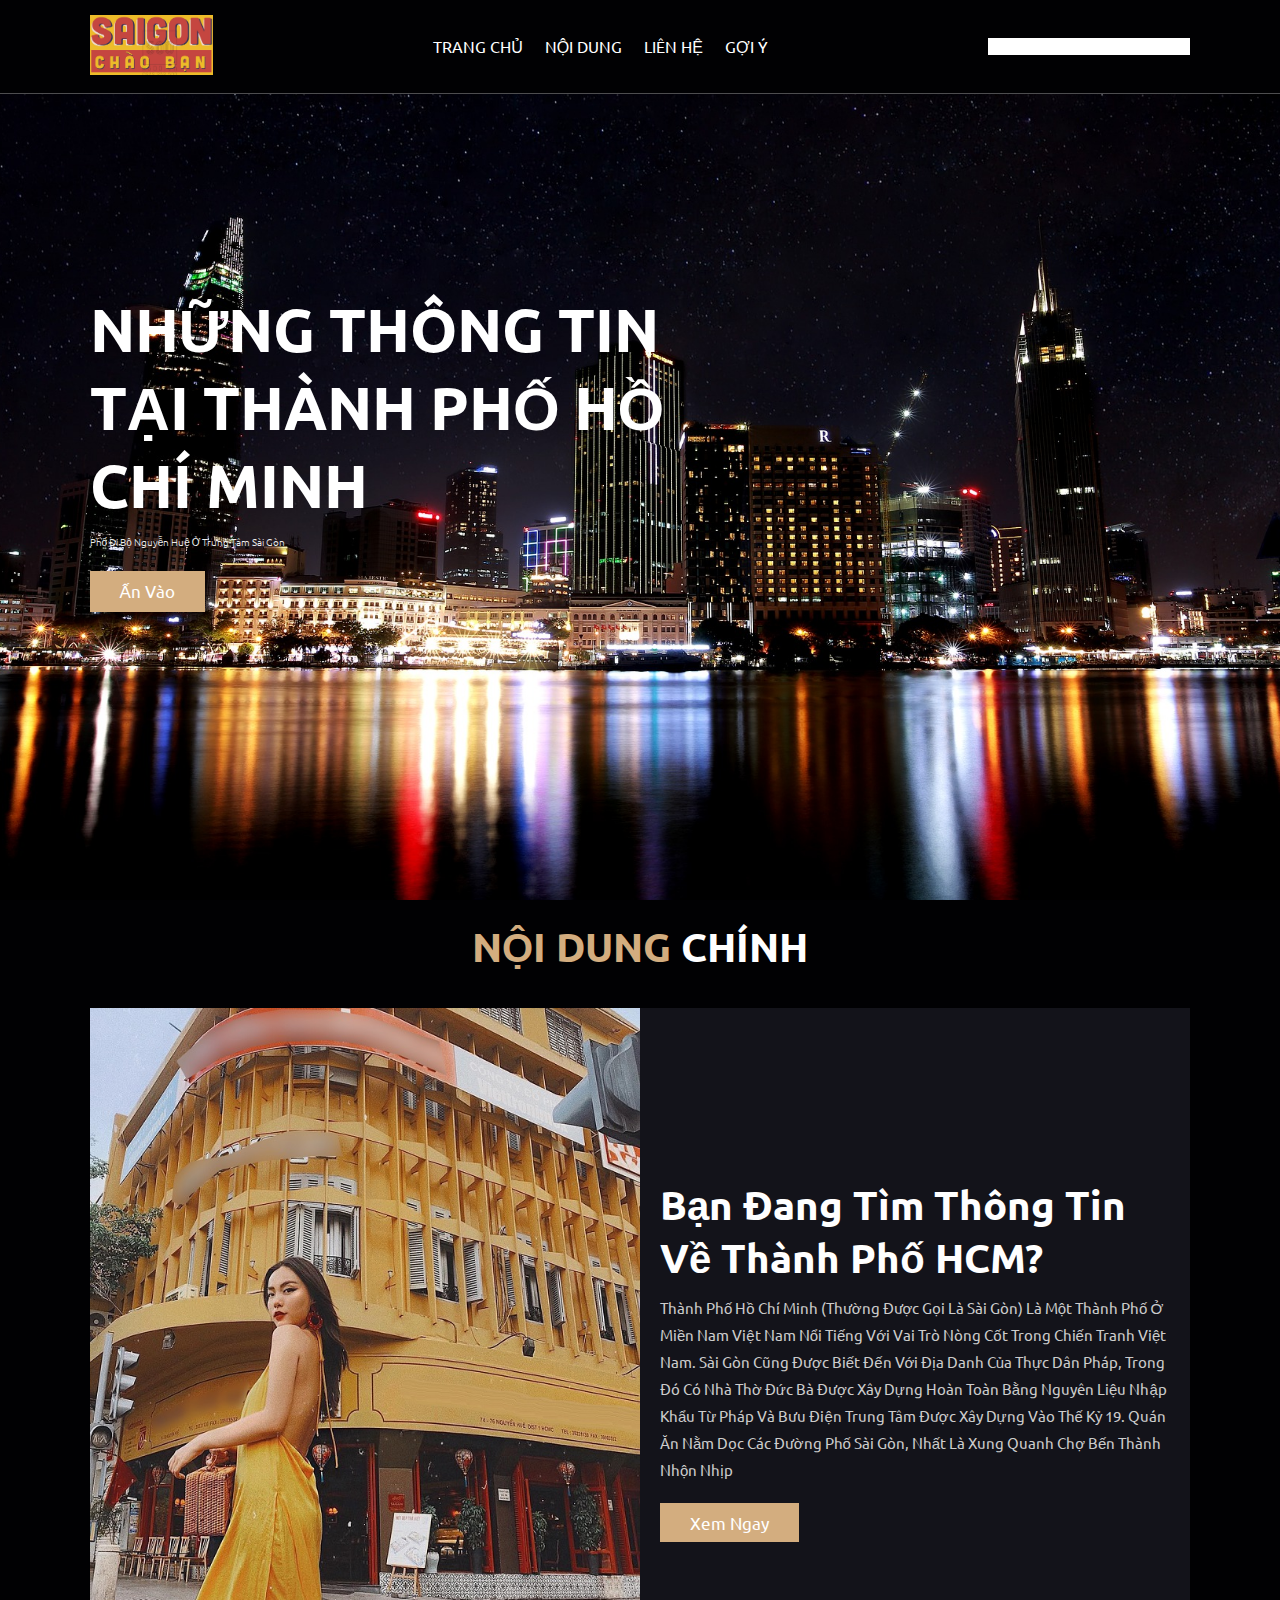
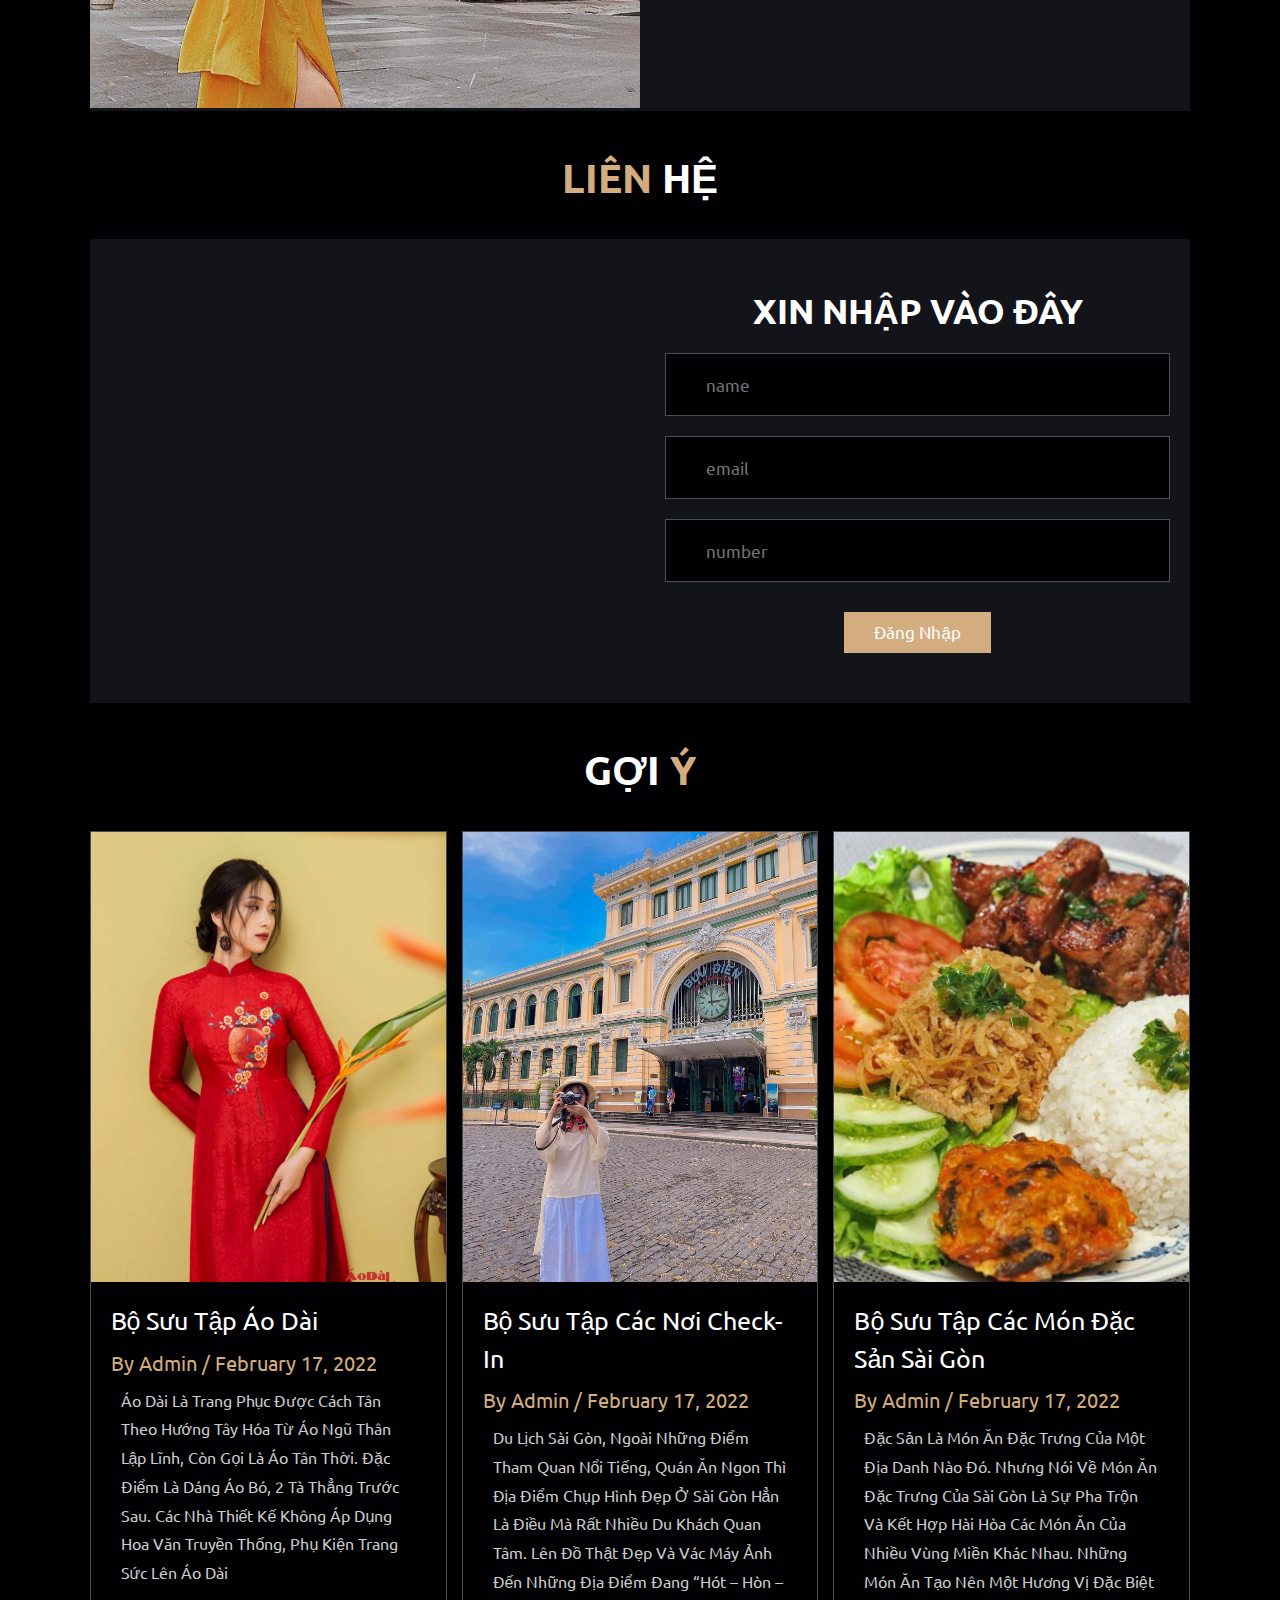
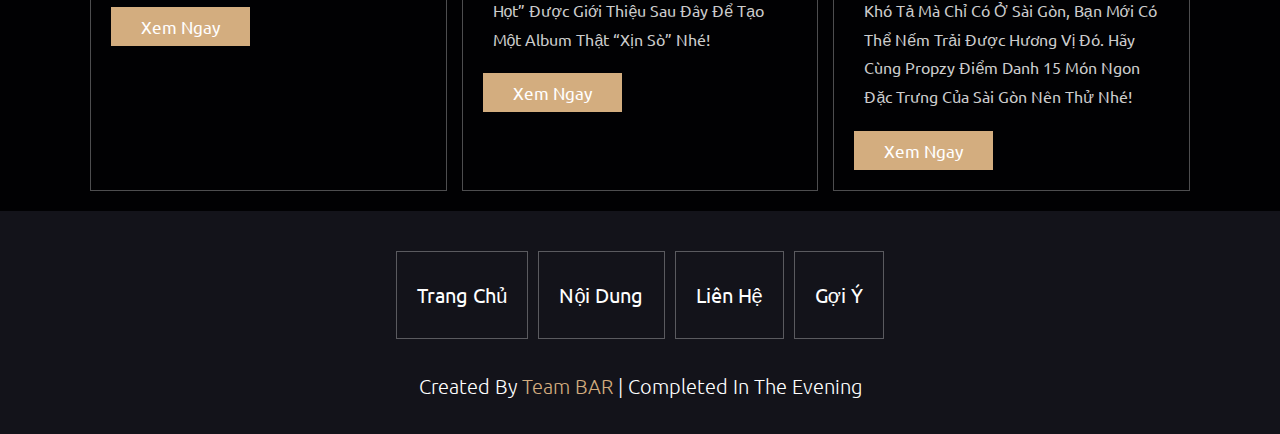
<file: index.html>
<!DOCTYPE html>
<html lang="en">
<head>
    <meta charset="UTF-8">
    <meta http-equiv="X-UA-Compatible" content="IE=edge">
    <meta name="viewport" content="width=device-width, initial-scale=1.0">
    <title>SaigonXua</title>
    <link rel="stylesheet" href="1.css">
    
</head>
<body>
    <header class="header">

        <a href="#" class="logo">
            <img src="image/7ecfbc60eba027fe7eb1 (3).jpg" alt="">
        </a>
        <nav class="navbar">
            <a href="#trangchu"> TRANG CHỦ</a>
            <a href="#noidung">NỘI DUNG</a>
            <a href="#lienhe">LIÊN HỆ</a>
            <a href="#goiy">GỢI Ý</a>
            
        </nav>
        
        <div class="search-fonm">
            <input type="search" id="search-box" planceholder="tim kiem....">
            <label></label>
        </div>
 
    </header>

    <section class="trangchu" id="trangchu">
        <div class="content">
            <h3>những thông tin tại thành phố hồ chí minh</h3>
            <p>Phố đi bộ Nguyễn Huệ ở trung tâm Sài Gòn  </p>
            <a href="#" class="Box">Ấn vào </a>
        </div>
    </section>
    <section class="noidung" id="noidung">
        <h1 class="heading"><span>Nội dung</span> chính</h1>
        <div class="row">
            <div class="image">
                <img src="image/pho-di-bo-Nguyen-Hue-o-dau-hinh-anh16_1624693079.jpg" alt="">
            </div>
            <div class="content">
                <h3>Bạn đang tìm thông tin về thành phố HCM?</h3>
                <p>Thành phố Hồ Chí Minh (thường được gọi là Sài Gòn) là một thành phố ở miền nam Việt Nam nổi tiếng với vai trò nòng cốt trong chiến tranh Việt Nam. Sài Gòn cũng được biết đến với địa danh của thực dân Pháp, trong đó có Nhà thờ Đức Bà được xây dựng hoàn toàn bằng nguyên liệu nhập khẩu từ Pháp và Bưu điện trung tâm được xây dựng vào thế kỷ 19. Quán ăn nằm dọc các đường phố Sài Gòn, nhất là xung quanh chợ Bến Thành nhộn nhịp</p>
                <a href="pages/thongtinsaigon.html" class="Box">Xem Ngay</a>
            </div>
        </div>
        
    </section>
    <section class="lienhe" id="lienhe">
        <h1 class="heading"><span>Liên</span> hệ</h1>
        <div class="row">
            <iframe class="vitri" src="https://www.google.com/maps/embed?pb=!1m14!1m8!1m3!1d2006905.006167188!2d106.695228!3d10.754792!3m2!1i1024!2i768!4f13.1!3m3!1m2!1s0x317529292e8d3dd1%3A0xf15f5aad773c112b!2zSOG7kyBDaMOtIE1pbmgsIFRow6BuaCBwaOG7kSBI4buTIENow60gTWluaCwgVmnhu4d0IE5hbQ!5e0!3m2!1svi!2sus!4v1645042481847!5m2!1svi!2sus"  allowfullscreen="" loading="lazy"></iframe>
            <form action="">
                <h3> Xin nhập vào đây </h3>
                <div class="inputbox">
                    <span></span>
                    <input type="text" placeholder="name">

                </div>
                <div class="inputbox">
                    <span></span>
                    <input type="email" placeholder="email">
                    
                </div>
                <div class="inputbox">
                    <span><ion-icon name="call-outline"></ion-icon></span>
                    <input type="number" placeholder="number">
                    
                </div>
                <input type="submit" value="Đăng nhập" class="Box">
            </form>
        
        </div>
    </section>
    <section class="goiy" id="goiy">
        <h1 class="heading">Gợi<span> Ý</span></h1>
        <div class="box-container">
            <div class="box">
                <div class="image">
                    <img src="image/ao-dai-truyen-thong-mau-do1-scaled.jpg" alt="">
                </div>
                <div class="content">
                    <a href="#" class="title">Bộ sưu tập áo dài </a>
                    <span>by admin / February 17, 2022 </span>
                    <p>Áo dài là trang phục được cách tân theo hướng tây hóa từ áo ngũ thân lập lĩnh, còn gọi là áo tân thời. Đặc điểm là dáng áo bó, 2 tà thẳng trước sau. Các nhà thiết kế không áp dụng hoa văn truyền thống, phụ kiện trang sức lên Áo dài                                                                                                                              </p>
                    <a href="pages/aodai.html" class="Box">xem ngay</a>
                </div>
            </div>
            <div class="box">
                <div class="image">
                    <img src="/image/dia-diem-chup-hinh-dep-o-sai-gon-1_1630233834.jpg" alt="">
                </div>
                <div class="content">
                    <a href="#" class="title">Bộ sưu tập các nơi check-in </a>
                    <span>by admin / February 17, 2022 </span>
                    <p>Du lịch Sài Gòn, ngoài những điểm tham quan nổi tiếng, quán ăn ngon thì địa điểm chụp hình đẹp ở Sài Gòn hẳn là điều mà rất nhiều du khách quan tâm. Lên đồ thật đẹp và vác máy ảnh đến những địa điểm đang “hót – hòn – họt” được giới thiệu sau đây để tạo một album thật “xịn sò” nhé!                                                                            </p>
                    <a href="pages/checkin.html" class="Box">xem ngay</a>
                </div>
            </div>
            <div class="box">
                <div class="image">
                    <img src="/image/15-mon-an-ngon-noi-tieng-dac-trung-cua-sai-gon.jpg" alt="">
                </div>
                <div class="content">
                    <a href="#" class="title">Bộ sưu tập các món đặc sản sài gòn </a>
                    <span>by admin / February 17, 2022 </span>
                    <p>Đặc sản là món ăn đặc trưng của một địa danh nào đó. Nhưng nói về món ăn đặc trưng của Sài Gòn là sự pha trộn và kết hợp hài hòa các món ăn của nhiều vùng miền khác nhau. Những món ăn tạo nên một hương vị đặc biệt khó tả mà chỉ có ở Sài Gòn, bạn mới có thể nếm trải được hương vị đó. Hãy cùng Propzy điểm danh 15 món ngon đặc trưng của Sài Gòn nên thử nhé!</p>
                    <a href="pages/dacsan.html" class="Box">xem ngay</a>
                </div>
            </div>
        </div>
    </section>
    <section class="footer">
        
        <div class="links">
            <a href="#">trang chủ</a>
            <a href="#">nội dung</a>
            <a href="#">Liên hệ</a>
            <a href="#">gợi ý</a>
        </div>
        <div class="credit">created by <span>Team BAR </span>| completed in the evening </div>
    </section>
</body>
</html>
</file>
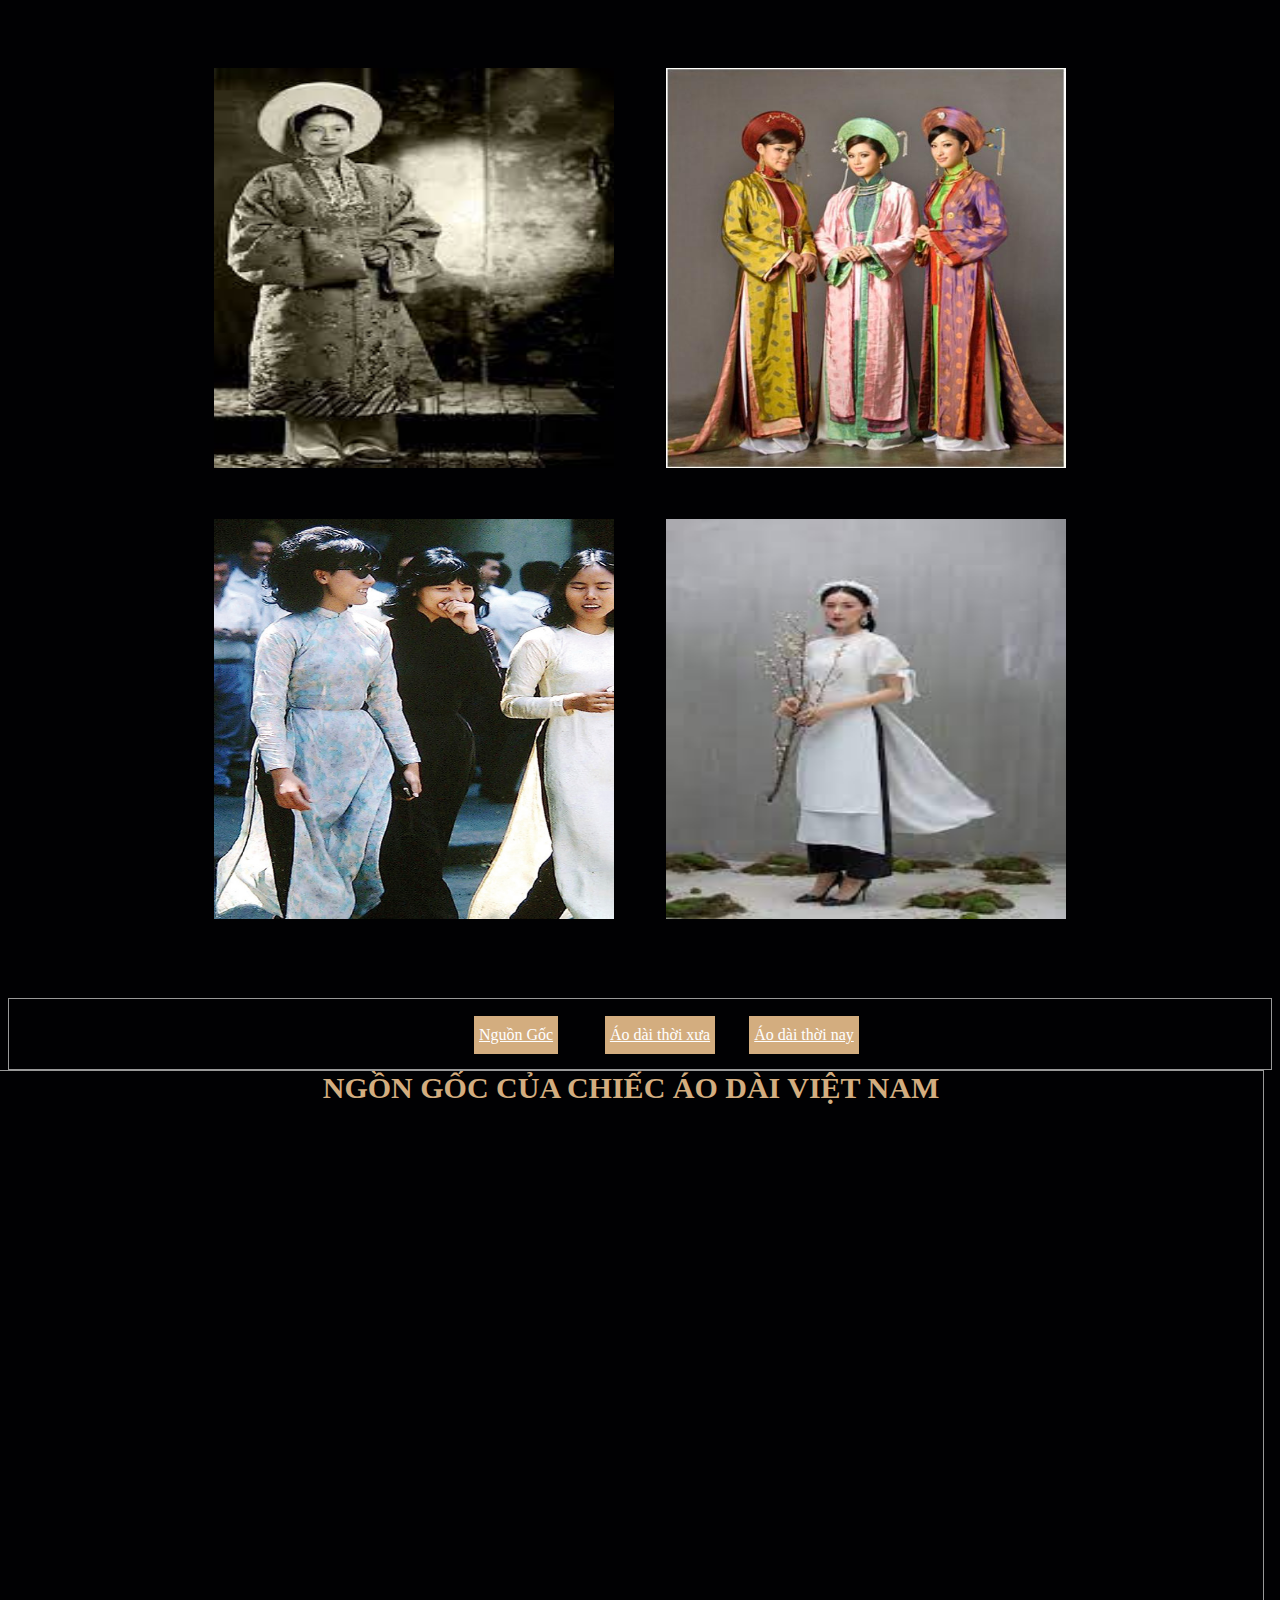
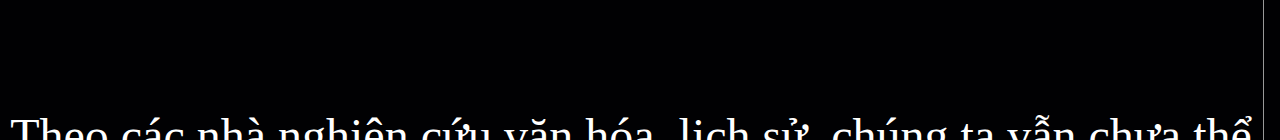
<file: pages/aodai.html>
<!DOCTYPE html>
<html lang="en">
<head>
    <meta charset="UTF-8">
    <meta http-equiv="X-UA-Compatible" content="IE=edge">
    <meta name="viewport" content="width=device-width, initial-scale=1.0">
    <title>Áo Dài Việt</title>
    <link rel="stylesheet" href="Css/styleaodai.css">
</head>
<body>
    <p align="center">
        <img src="/image/aodai1.jpg" alt="">
        <img src="/image/Ao dai 20.jpg" alt="">
        <img src="/image/1-ao-dai-raglan.jpg" alt="">
        <img src="/image/aodai4.jpg" alt="">
    </p>
    <nav class="nd" align="center">
        <ul>
            <li><a href="#nguongoc" class="Box">Nguồn Gốc</a></li>
            <li><a href="#aodaixua" class="Box">Áo dài thời xưa</a></li>
            <li><a href="#nay" class="Box">Áo dài thời nay</a></li>
            
        </ul>
    </nav>
    <div class="box-scroll">
    <aside class="boxtrai">
        <section id="nguongoc" class="nd1">
            <b>NGỒN GỐC CỦA CHIẾC ÁO DÀI VIỆT NAM</b>
            <p></p>
            <iframe width="700" height="500" src="https://www.youtube.com/embed/-4RpW-HKgRk" title="YouTube video player" frameborder="0" allow="accelerometer; autoplay; clipboard-write; encrypted-media; gyroscope; picture-in-picture" allowfullscreen></iframe>
            <p>Theo các nhà nghiên cứu văn hóa, lịch sử, chúng ta vẫn chưa thể xác định được chính xác nơi bắt nguồn của tà áo dài, nhưng xét theo bối cảnh lịch sử áo dài Việt Nam có thể đã xuất hiện từ giai đoạn 38-42 sau công nguyên. Hai vị tướng tài giỏi, dũng cảm là Hai Bà Trưng chính là những người đầu tiên khoác lên mình trang phục này.

                Sau đó trải qua quá trình dài thay đổi và phát triển áo dài mới dần tạo được chiếc áo dài mang đậm dấu ấn văn hóa của người Việt Nam như hiện nay</p>
               
             <P> </P>
             <hr>
        </section>
        <section id="aodaixua" class="nd1">
            <b>ÁO DÀI THỜI XƯA</b>
            <P></P>
            <p align="center">
                <img src="/image/XUA1.jpg" alt="">
                <img src="/image/XUA2.jpg" alt="">
                <img src="/image/2-ao-dai-tu-Lemur.jpg" alt="">
                <img src="/image/tải xuống.jpg" alt="">
            </p>
            <p>Áo dài phụ nữ Việt Nam trong suốt thế kỉ XX đến nay đã có những biến đổi mạnh mẽ với 3 cuộc cách tân lớn vào những năm 30, 60-70 và 90 của thế kỷ XX. Từ cuộc cách tân áo dài đầu tiên diễn ra trong bối cảnh quan niệm thẩm mỹ về vẻ đẹp của phụ nữ bắt đầu thay đổi, do sự tiếp xúc giữa văn hóa cổ truyền Việt Nam và văn hóa phương Tây. Những cải cách kiểu dáng áo dài phụ nữ tiêu biểu phải kể đến áo dài Le Mur của họa sĩ Cát Tường năm 1933 và áo dài Lê Phổ của họa sĩ Lê Phổ năm 1934. Từ đây, trải qua bao lần cách tân cách điệu, áo dài đã tìm được hình hài chuẩn mực của mình. </p>
                
        </section>
        <p></p>
        <hr>
        <section id="nay" class="nd1">
            <B>AÓ DÀI NGÀY NAY</B>
            <p align="center">
                <img src="/image/NAY1.jpg" alt="">
                <img src="/image/NAY2.jpg" alt="">
                <img src="/image/NAY3.jpg" alt="">
                <img src="/image/NAY4.jpg" alt="">
            <P></P>
                <P>Nhiều năm trở lại đây, áo dài cũng có nhiều “cách tân”, thay đổi cho phù hợp với nhịp sống hiện đại. Áo dài được cách tân với những kiểu dáng dễ mặc hơn, tiện lợi hơn cho phái đẹp: Không cổ, cổ thuyền, cổ tròn đang trở nên dần thịnh hành hơn. Ngoài ra còn có áo dài không tay, áo dài tay ngắn, tay lỡ… Thậm chí, nhờ những cách tân gọn gàng và sự bắt mắt, người Việt quay trở lại với chiếc áo dài vốn có của mình trong cuộc sống thường nhật sau một thời gian dài chỉ sử dụng vào các dịp lễ nghi đặc biệt. 

                    Nếu khoảng 10 năm trước, những bộ áo dài cách tân chỉ xuất hiện trong những sự kiện thời trang như: Sàn catwalk của những tuần lễ thời trang trong bộ sưu tập của nhà thiết kế Minh Hạnh, Sĩ Hoàng, Thủy Nguyễn, Hà Linh Thư…, thì đến năm 2016, sự xuất hiện của nhiều ngôi sao trong những bộ sưu tập áo dài vô cùng ấn tượng đã tạo nên cơn sốt áo dài cách tân cho mùa Tết của năm 2017. Điều này khiến nhiều người hâm mộ mong muốn có được cho riêng mình chiếc áo dài đó. </P>
                        
                </section>
                <p></p>
                <hr>
                
                
                
        </aside>
    </div>
</body>
</html>
</file>
<file: 1.css>
@import url('https://fonts.googleapis.com/css2?family=Ubuntu:wght@500&display=swap');


*{
    font-family: 'Ubuntu', sans-serif;  
    margin: 0; padding: 0;
    box-sizing: border-box;
    outline: none;border: none;
    text-decoration: none;
    text-transform: capitalize;
    transition: 0.2s linear ;
}
html{
    font-size: 62.5%;
    overflow-x: hidden;
    scroll-padding-top: 9rem;
    scroll-behavior: smooth;

}

body{
    background: #010103
}
section{
    padding:2rem 7%;
}

.header{
    background:#010103;
    display: flex;
    align-items: center;
    justify-content: space-between;
    padding: 1.5rem 7%;
    border-bottom: .1rem solid rgba(255,255,255,.3);
    position: fixed;
    top:0;left: 0;right: 0;
    z-index: 1000;
}
.header .logo img{
    height: 6rem;

}
.header .navbar a{
    margin: 0 1rem;
    font-size: 1.6rem;
    color: #fff;

}
.header .navbar a:hover{
    color:#d3ad7f;
    border-bottom: .1rem solid #d3ad7f;
    padding-bottom: .5rem;
}
.header .icon ion-icon{
    color: #fff;
    cursor: pointer;
    font-size: 2.5rem;
    margin-left: 1rem;
}

.hearder .search-form{
    position: absolute;
    top: 115%; right: 7%;
    background: #fff;
    width: 50rem;
    height: 10rem;
    display: flex;
    align-items: center;
    transform:scaleY(0) ;
    transform-origin:top ;
}
.hearder .search-form input{
    height: 40px;
    width: 275px;
    font-size: 1.6rem;
    color: #13131a;
    padding: 1rem;
    text-transform: none;
    
}
.hearder .search-form label{
    cursor: pointer;
    font-size: 5rem;
    margin-right: 1.5rem;
    color: #13131a;

}
.hearder .search-form lable:hover{
    color:#d3ad7f;
}

.Box{
    margin-top: 1rem;
    display: inline-block;
    padding: .9rem 3rem;
    font-size: 1.7rem;
    color: #fff;
    background:#d3ad7f;
    cursor: pointer;

}
.Box:hover{
    letter-spacing: .2rem;
}
.trangchu{
    min-height: 100vh;
    display: flex;
    align-items: center;
    background: url(image/scenery-ga5de7e4bb_1920.jpg) no-repeat;
    background-size: cover;
    background-position: center;
}
.trangchu .content{
    max-width: 60rem;
}
.trangchu .content h3{
    font-size: 6rem;
    text-transform: uppercase;
    color: #fff;
}
.trangchu .content p{
    font-size: 1rem;
    font-weight: lighter;
    line-height: 1.8;
    padding: 1rem 0;
    color: #eee;
}
.heading{
    text-align: center;
    color: #fff;
    text-transform: uppercase;
    padding-bottom: 3.5rem;
    font-size: 4rem;
}
.heading span{
    color:#d3ad7f;
    text-transform: uppercase;
}
.noidung .row{
    display: flex;
    align-items: center;
    background: #13131a;
    flex-wrap: wrap;
}
.noidung .row .image{
    flex: 1 1 45rem;

}
.noidung .row .image img{
    width: 100%;
    height: 70rem;
}
.noidung .row .content{
    flex: 1 1 45rem;
    padding: 2rem;
}
.noidung .row .content h3{
    font-size: 4rem;
    color: #fff;
}
.noidung .row .content p{
    font-size: 1.5rem;
    color: #ccc;
    padding: 1rem 0;
    line-height: 1.8;
}
.lienhe .row{
    display: flex;
    background: #13131a;
    flex-wrap: wrap;
    gap: 1rem;
}
.lienhe .row .vitri{
    flex: 1 1 45rem;
    width: 100%;
    object-fit: cover;
}
.lienhe .row form{
    flex: 1 1 45rem;
    padding: 5rem 2rem;
    text-align: center;
}
.lienhe .row form h3{
    text-transform: uppercase;
    font-size: 3.5rem;
    color: #fff;
}
.lienhe .row form .inputbox{
    display: flex;
    align-items: center;
    margin-top: 2rem;
    margin-bottom: 2rem;
    background:#010103;
    border:1px solid rgba(255,255,255,.3);
}
.lienhe .row form .inputbox span{
    color: #fff;
    font-size: 2rem;
    padding-left: 2rem;
}
.lienhe .row form .inputbox input{
    width: 100%;
    padding: 2rem;
    font-size: 1.7rem;
    color: #fff;
    text-transform: none;
    background: none;
}
.goiy .box-container{
    display: grid;
    grid-template-columns: repeat(auto-fit,minmax(30rem,1fr));
    gap:1.5rem;
}
.goiy .box-container .box{
    border:1px solid rgba(255,255,255,.3);

}
.goiy .box-container .box .image{
    height: 45rem;
    overflow: hidden;
    width: 100%;
}
.goiy .box-container .box .image img{
    height:100%;
    object-fit: cover;
    width: 100%;

}
.goiy .box-container .box:hover .image img{
    transform: scale(1.2);
}
.goiy .box-container .box .content{
    padding: 2rem;
}
.goiy .box-container .box .content .title{
    font-size: 2.5rem;
    line-height: 1.5;
    color: #fff;

}
.goiy .box-container .box .content .title:hover{
    color:#d3ad7f;

}
.goiy .box-container .box .content span{
    color:#d3ad7f;
    display: block;
    padding-top: 1rem;
    font-size: 2rem;
}
.goiy .box-container .box .content p{
    font-size: 1.6rem;
    line-height: 1.8;
    color: #ccc;
    padding: 1rem;
}
.footer{
    background: #13131a;
    text-align: center;

}

.footer .links{
    display: flex;
    justify-content: center;
    flex-wrap: wrap;
    padding: 2rem 0;
    gap: 1rem;
}
.footer .links a{
    padding: 3rem 2rem;
    color: #fff;
   border: 1px solid rgba(255,255,255,.3); 
   font-size: 2rem;
}
.footer .links a:hover{
    color: #d3ad7f;
}
.footer .credit{
    font-size: 2rem;
    color: #fff;
    font-weight: lighter;
    padding: 1.5rem;

}
.footer .credit span{
    color:#d3ad7f;
}
</file>
<file: pages/Css/styleaodai.css>
p>img{
    width: 400px;
    height: 400px;
    border-radius: 10px;
    
    padding: 10px;
    margin: 10px;
    
}
body{
    background: #010103
}
.nd{
    margin: auto;
    border: 1px solid #999;
    height: 70px;
}
.nd li{
    display: inline-block;
    font-size: 20px;
    width: 140px;
    height: 120px;
    
}
.nd a:hover{
    color: red;
}
.boxtrai{
    float: left;
    width: 100%;
    min-height: 600px;
    border: 1px solid #999;
    position: relative;
    color: #13131a;
}
.nd1{
    font-size: 30px;
    text-align: center;
}
.box-scroll{
    float: right;
    width: 100%;
    height: 670px;
    overflow-y: scroll;
    padding: 0px 10px;
    top: auto;
    font-size: large;
    left: 20px;
}
.Box{
    margin-top: 1px;
    display: inline-block;
    padding: 10px 5px;
    font-size: 1rem;
    color: #fff;
    background:#d3ad7f;
    cursor: pointer;

}
.Box:hover{
    letter-spacing: .2rem;
}
b{
    color: #d3ad7f;
}
p{
    color: #fff;
    font-size: 3rem;
}
</file>
